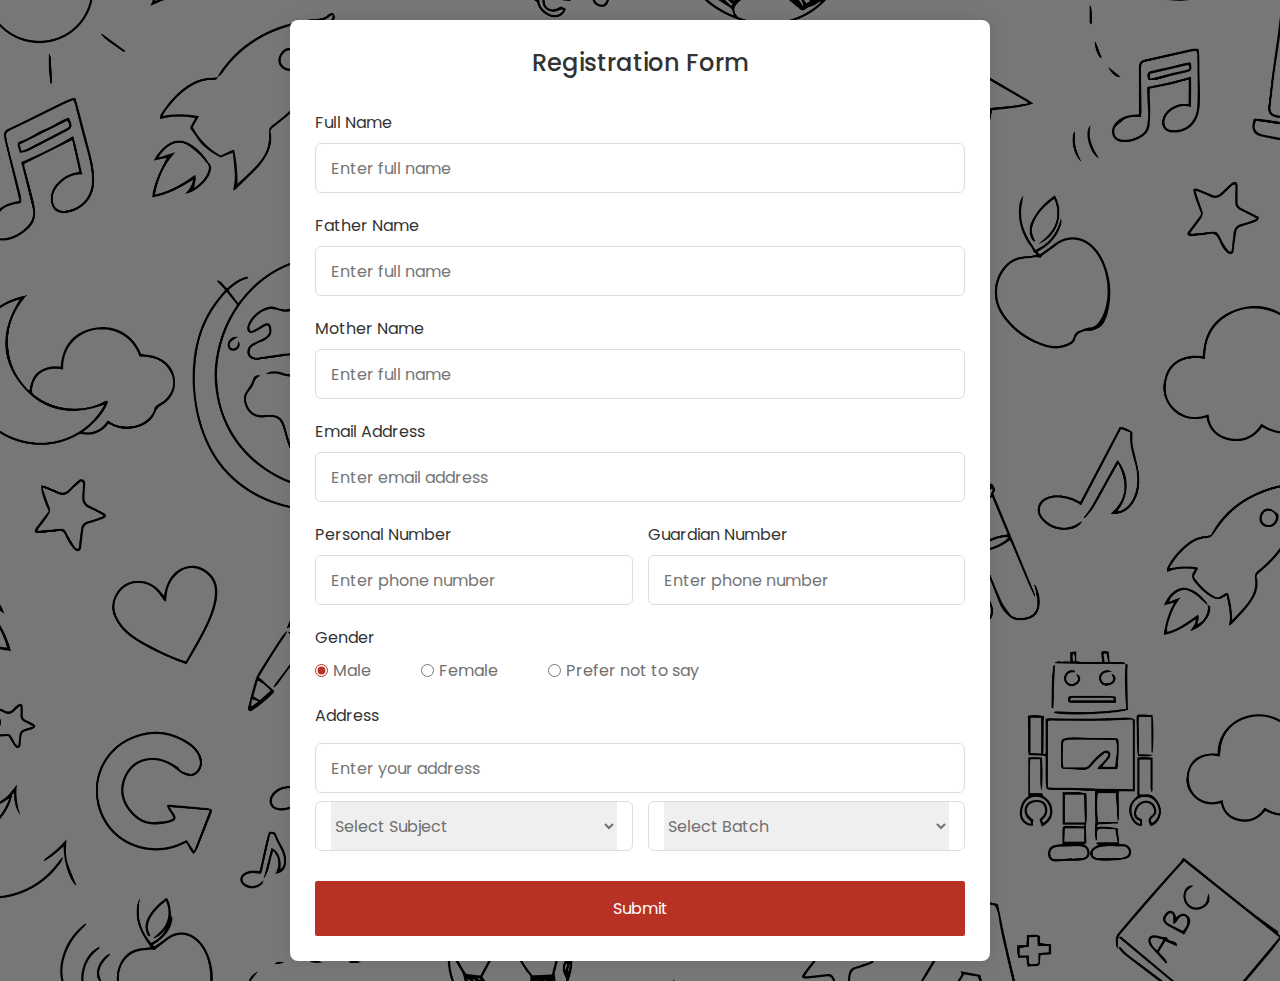
<file: registration-form.html>
<!DOCTYPE html>
<html lang="en">
  <head>
    <meta charset="UTF-8">
    <meta http-equiv="X-UA-Compatible" content="IE=edge">
    <meta name="viewport" content="width=device-width, initial-scale=1.0">
    <link rel="shortcut icon" href="images/fav-logo.jpg" type="image/x-icon"> 
    <link rel="stylesheet" href="form.css">     
    <title>Ict care | Registration Form</title>
  </head>
  <body>
    <section class="container">
      <header>Registration Form</header>
      <form action="#" class="form">
        <div class="input-box">
          <label>Full Name</label>
          <input type="text" placeholder="Enter full name" required />
        </div>
        <div class="input-box">
          <label>Father Name</label>
          <input type="text" placeholder="Enter full name" required />
        </div>
        <div class="input-box">
          <label>Mother Name</label>
          <input type="text" placeholder="Enter full name" required />
        </div>

        <div class="input-box">
          <label>Email Address</label>
          <input type="text" placeholder="Enter email address"/>
        </div>

        <div class="column">
          <div class="input-box">
            <label>Personal Number</label>
            <input type="number" placeholder="Enter phone number" required />
          </div>
          <div class="input-box">
            <label>Guardian Number</label>
            <input type="number" placeholder="Enter phone number" required />
          </div>
        </div>
        <div class="gender-box">
          <h3>Gender</h3>
          <div class="gender-option">
            <div class="gender">
              <input type="radio" id="check-male" name="gender" checked />
              <label for="check-male">Male</label>
            </div>
            <div class="gender">
              <input type="radio" id="check-female" name="gender" />
              <label for="check-female">Female</label>
            </div>
            <div class="gender">
              <input type="radio" id="check-other" name="gender" />
              <label for="check-other">Prefer not to say</label>
            </div>
          </div>
        </div>
        <div class="input-box address">
          <label>Address</label>
          <input type="text" placeholder="Enter your address" required />
        </div>
        <div class="column">
            <div class="select-box">
              <select required>
                <option hidden>Select Subject</option>
                <option>Accounting</option>
                <option>ICT</option>
                <option>English</option>
                <option>Finance</option>
                <option>Math</option>
              </select>
            </div>
            <div class="select-box">
                <select required>
                  <option hidden>Select Batch</option>
                  <option>Saturday</option>
                  <option>Sunday</option>
                  <option>Monday</option>
                  <option>Tuesday</option>
                  <option>Wednesday</option>
                  <option>Thursday</option>
                </select>
              </div>
          </div>
        <button type="submit">Submit</button>
      </form>
    </section>
  </body>
</html>
</file>
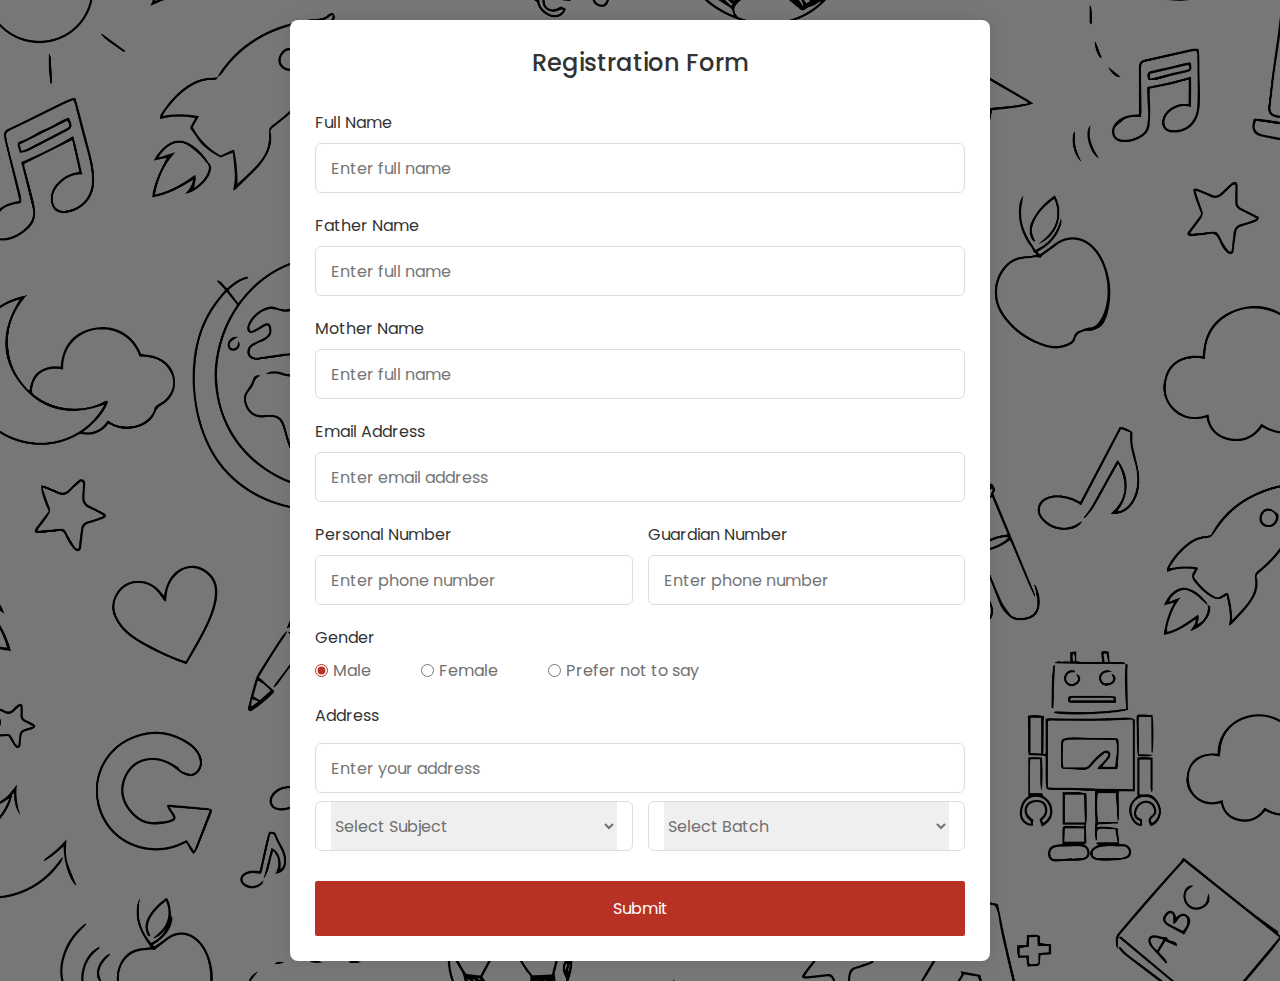
<file: images/registration-form.html>
<!DOCTYPE html>
<html lang="en">
  <head>
    <meta charset="UTF-8">
    <meta http-equiv="X-UA-Compatible" content="IE=edge">
    <meta name="viewport" content="width=device-width, initial-scale=1.0">
    <link rel="shortcut icon" href="logo-2.png" type="image/x-icon"> 
    <link rel="stylesheet" href="form.css">     
    <title>Ict care | Registration Form</title>
  </head>
  <body>
    <section class="container">
      <header>Registration Form</header>
      <form action="#" class="form">
        <div class="input-box">
          <label>Full Name</label>
          <input type="text" placeholder="Enter full name" required />
        </div>
        <div class="input-box">
          <label>Father Name</label>
          <input type="text" placeholder="Enter full name" required />
        </div>
        <div class="input-box">
          <label>Mother Name</label>
          <input type="text" placeholder="Enter full name" required />
        </div>

        <div class="input-box">
          <label>Email Address</label>
          <input type="text" placeholder="Enter email address"/>
        </div>

        <div class="column">
          <div class="input-box">
            <label>Personal Number</label>
            <input type="number" placeholder="Enter phone number" required />
          </div>
          <div class="input-box">
            <label>Guardian Number</label>
            <input type="number" placeholder="Enter phone number" required />
          </div>
        </div>
        <div class="gender-box">
          <h3>Gender</h3>
          <div class="gender-option">
            <div class="gender">
              <input type="radio" id="check-male" name="gender" checked />
              <label for="check-male">Male</label>
            </div>
            <div class="gender">
              <input type="radio" id="check-female" name="gender" />
              <label for="check-female">Female</label>
            </div>
            <div class="gender">
              <input type="radio" id="check-other" name="gender" />
              <label for="check-other">Prefer not to say</label>
            </div>
          </div>
        </div>
        <div class="input-box address">
          <label>Address</label>
          <input type="text" placeholder="Enter your address" required />
        </div>
        <div class="column">
            <div class="select-box">
              <select required>
                <option hidden>Select Subject</option>
                <option>Accounting</option>
                <option>ICT</option>
                <option>English</option>
                <option>Finance</option>
                <option>Math</option>
              </select>
            </div>
            <div class="select-box">
                <select required>
                  <option hidden>Select Batch</option>
                  <option>Saturday</option>
                  <option>Sunday</option>
                  <option>Monday</option>
                  <option>Tuesday</option>
                  <option>Wednesday</option>
                  <option>Thursday</option>
                </select>
              </div>
          </div>
        <button type="submit">Submit</button>
      </form>
    </section>
  </body>
</html>
</file>
<file: form.css>
/*    !Import Google font - Poppins!     */
@import url("https://fonts.googleapis.com/css2?family=Poppins:wght@200;300;400;500;600;700&display=swap");
*{
  margin: 0;
  padding: 0;
  box-sizing: border-box;
  font-family: "Poppins", sans-serif;
}
body {
  min-height: 100vh;
  display: flex;
  align-items: center;
  justify-content: center;
  padding: 20px;
  background-size: cover;
  background-position: center;
  background-image: linear-gradient(rgba(0,0,0,0.5), rgba(0,0,0,0.5)), url(images/form-bg.jpg);
}
.container {
  position: relative;
  max-width: 700px;
  width: 100%;
  background: #fff;
  padding: 25px;
  border-radius: 8px;
  box-shadow: 0 0 15px rgba(0, 0, 0, 0.1);
}
.container header {
  font-size: 1.5rem;
  color: #333;
  font-weight: 500;
  text-align: center;
}
.container .form {
  margin-top: 30px;
}
.form .input-box {
  width: 100%;
  margin-top: 20px;
}
.input-box label {
  color: #333;
}
.form :where(.input-box input, .select-box) {
  position: relative;
  height: 50px;
  width: 100%;
  outline: none;
  font-size: 1rem;
  color: #707070;
  margin-top: 8px;
  border: 1px solid #ddd;
  border-radius: 6px;
  padding: 0 15px;
}
.input-box input:focus {
  box-shadow: 0 1px 0 rgba(0, 0, 0, 0.1);
}
.form .column {
  display: flex;
  column-gap: 15px;
}
.form .gender-box {
  margin-top: 20px;
}
.gender-box h3 {
  color: #333;
  font-size: 1rem;
  font-weight: 400;
  margin-bottom: 8px;
}
.form :where(.gender-option, .gender) {
  display: flex;
  align-items: center;
  column-gap: 50px;
  flex-wrap: wrap;
}
.form .gender {
  column-gap: 5px;
}
.gender input {
  accent-color: #B73225;
}
.form :where(.gender input, .gender label) {
  cursor: pointer;
}
.gender label {
  color: #707070;
}
.address :where(input, .select-box) {
  margin-top: 15px;
}
.select-box select {
  height: 100%;
  width: 100%;
  outline: none;
  border: none;
  color: #707070;
  font-size: 1rem;
}
.form button {
  height: 55px;
  width: 100%;
  color: #fff;
  font-size: 1rem;
  font-weight: 400;
  margin-top: 30px;
  border: none;
  border-radius: 2px;
  cursor: pointer;
  transition: all 0.2s ease;
  background: #B73225;
}
.form button:hover {
  background: #004E7C;
}


/*    !Responsive!    */


@media screen and (max-width: 500px) {
  .form .column {
    flex-wrap: wrap;
  }
  .form :where(.gender-option, .gender) {
    row-gap: 15px;
  }
}
</file>
<file: images/form.css>
/* Import Google font - Poppins */
@import url("https://fonts.googleapis.com/css2?family=Poppins:wght@200;300;400;500;600;700&display=swap");
* {
  margin: 0;
  padding: 0;
  box-sizing: border-box;
  font-family: "Poppins", sans-serif;
}
body {
  min-height: 100vh;
  display: flex;
  align-items: center;
  justify-content: center;
  padding: 20px;
  background-size: cover;
  background-position: center;
  background-image: linear-gradient(rgba(0,0,0,0.5), rgba(0,0,0,0.5)), url(form-bg.jpg);
}
.container {
  position: relative;
  max-width: 700px;
  width: 100%;
  background: #fff;
  padding: 25px;
  border-radius: 8px;
  box-shadow: 0 0 15px rgba(0, 0, 0, 0.1);
}
.container header {
  font-size: 1.5rem;
  color: #333;
  font-weight: 500;
  text-align: center;
}
.container .form {
  margin-top: 30px;
}
.form .input-box {
  width: 100%;
  margin-top: 20px;
}
.input-box label {
  color: #333;
}
.form :where(.input-box input, .select-box) {
  position: relative;
  height: 50px;
  width: 100%;
  outline: none;
  font-size: 1rem;
  color: #707070;
  margin-top: 8px;
  border: 1px solid #ddd;
  border-radius: 6px;
  padding: 0 15px;
}
.input-box input:focus {
  box-shadow: 0 1px 0 rgba(0, 0, 0, 0.1);
}
.form .column {
  display: flex;
  column-gap: 15px;
}
.form .gender-box {
  margin-top: 20px;
}
.gender-box h3 {
  color: #333;
  font-size: 1rem;
  font-weight: 400;
  margin-bottom: 8px;
}
.form :where(.gender-option, .gender) {
  display: flex;
  align-items: center;
  column-gap: 50px;
  flex-wrap: wrap;
}
.form .gender {
  column-gap: 5px;
}
.gender input {
  accent-color: #B73225;
}
.form :where(.gender input, .gender label) {
  cursor: pointer;
}
.gender label {
  color: #707070;
}
.address :where(input, .select-box) {
  margin-top: 15px;
}
.select-box select {
  height: 100%;
  width: 100%;
  outline: none;
  border: none;
  color: #707070;
  font-size: 1rem;
}
.form button {
  height: 55px;
  width: 100%;
  color: #fff;
  font-size: 1rem;
  font-weight: 400;
  margin-top: 30px;
  border: none;
  border-radius: 2px;
  cursor: pointer;
  transition: all 0.2s ease;
  background: #B73225;
}
.form button:hover {
  background: #004E7C;
}


/*Responsive*/
@media screen and (max-width: 500px) {
  .form .column {
    flex-wrap: wrap;
  }
  .form :where(.gender-option, .gender) {
    row-gap: 15px;
  }
}
</file>
